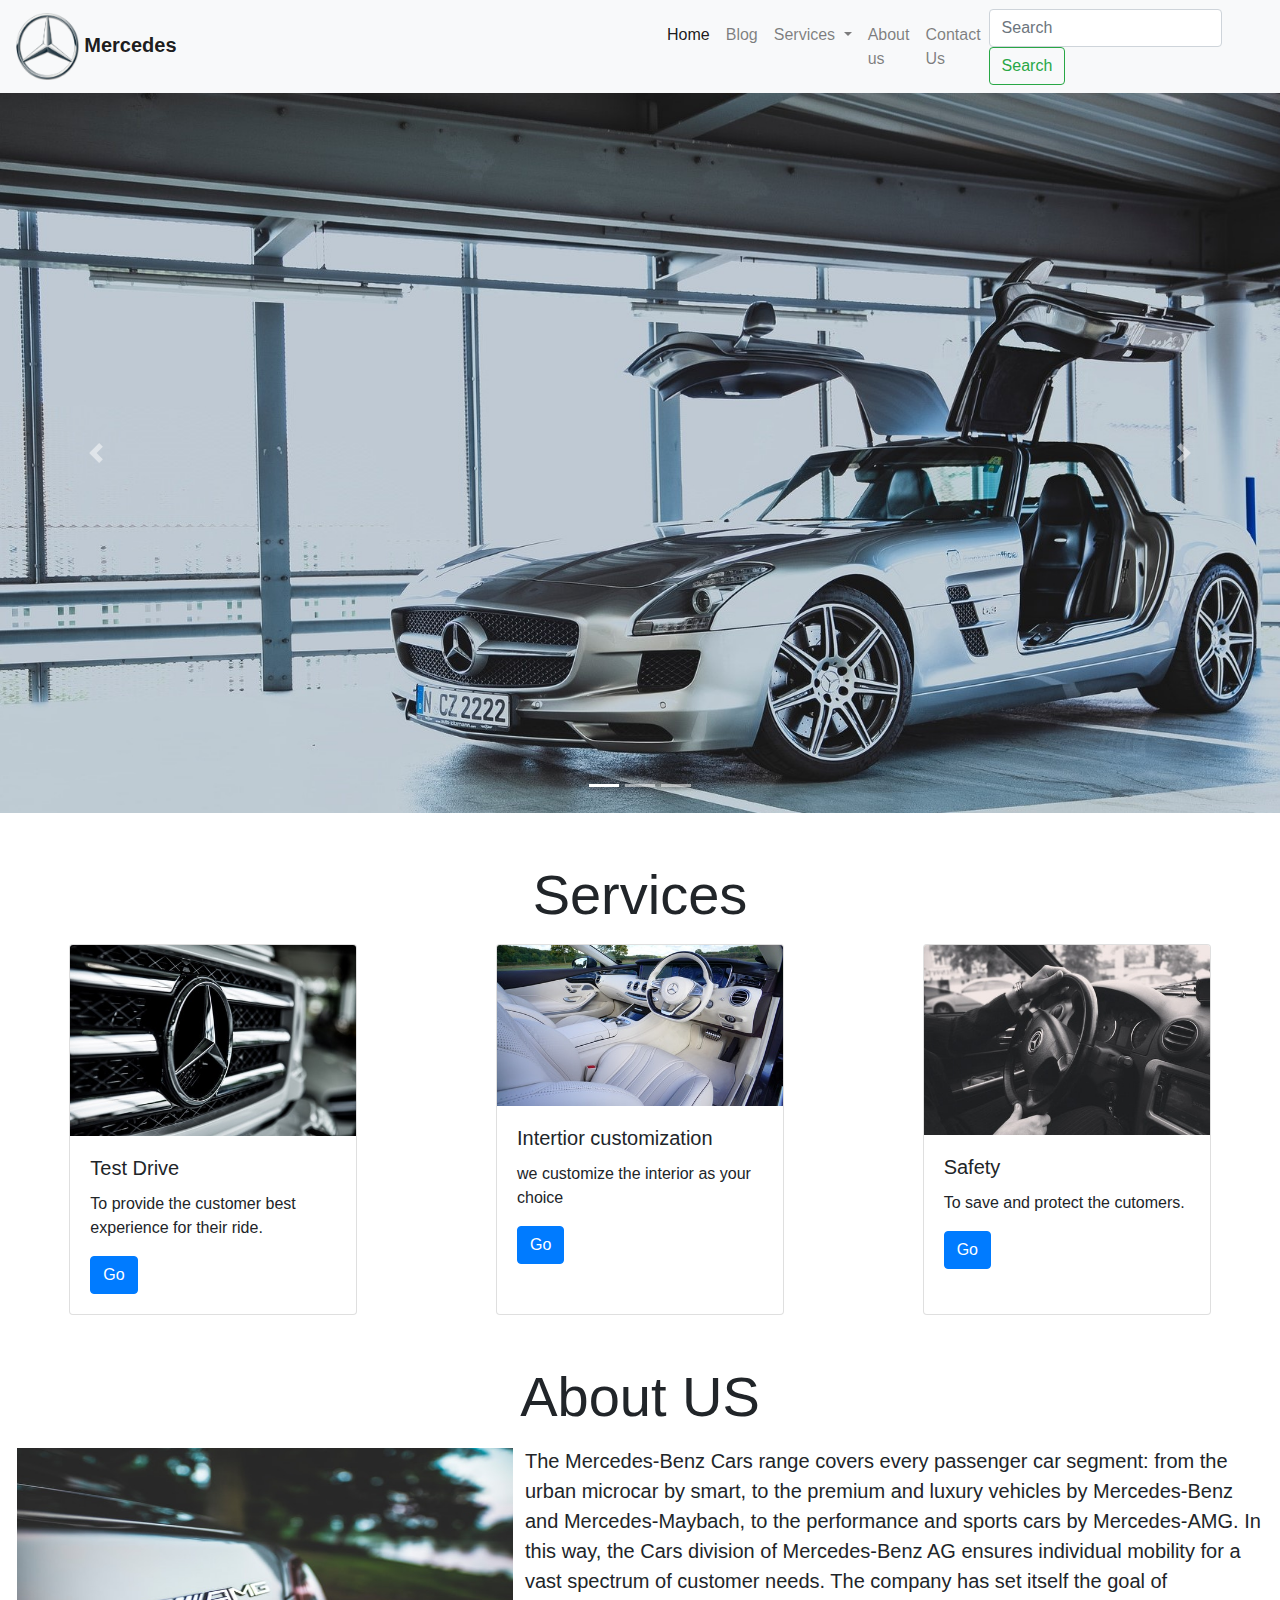
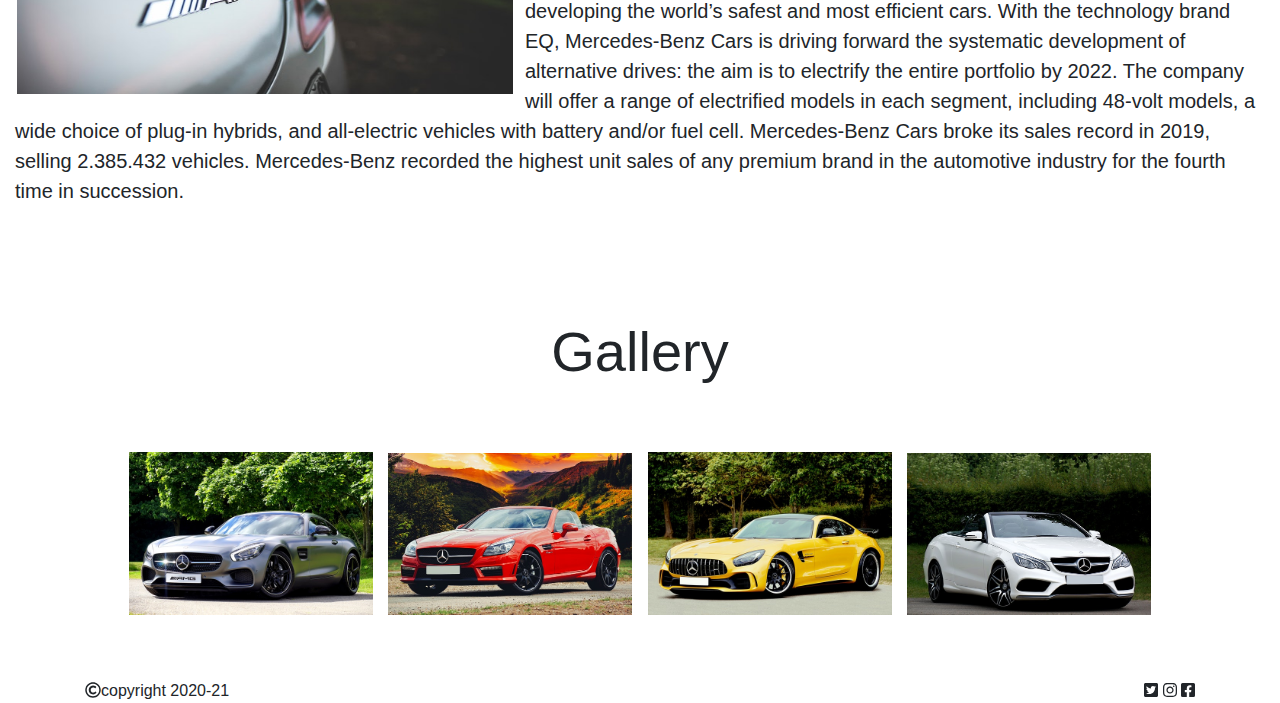
<file: index.html>
<!DOCTYPE html>
<html lang="en" dir="ltr">
  <head>
    <meta charset="utf-8">
    <title></title>

      <link rel="stylesheet" href="css/bootstrap.min.css" >
      <script src="js/jQuery.js"></script>
      <script src="js/bootstrap.min.js"></script>
      <script src="js/all.min.js"></script>
      <link href="https://fonts.googleapis.com/css2?family=Roboto+Condensed&display=swap" rel="stylesheet">
      <link
    rel="stylesheet"
    href="css\animate.min.css">
      <link rel="stylesheet" href="css\indexstyle.css">
      <link href="https://fonts.googleapis.com/css2?family=Ibarra+Real+Nova&display=swap" rel="stylesheet">

  </head>
  <body>
<header>

      <nav class="navbar navbar-expand-lg navbar-light bg-light ">
    <a class="navbar-brand" href="#">
      <img src="images\Daco_4430093.png" width="10%" ><b>  Mercedes</b></a>
    <button class="navbar-toggler" type="button" data-toggle="collapse" data-target="#navbarSupportedContent" aria-controls="navbarSupportedContent" aria-expanded="false" aria-label="Toggle navigation">
      <span class="navbar-toggler-icon"></span>
    </button>

    <div class="collapse navbar-collapse" id="navbarSupportedContent">
      <ul class="navbar-nav mr-auto">
        <li class="nav-item active">
          <a class="nav-link" href="index.html">Home <span class="sr-only">(current)</span></a>
        </li>
        <li class="nav-item">
          <a class="nav-link" href="Blog.html">Blog</a>
        </li>
        <li class="nav-item dropdown">
          <a class="nav-link dropdown-toggle" href="#" id="navbarDropdown" role="button" data-toggle="dropdown" aria-haspopup="true" aria-expanded="false">
            Services
          </a>
          <div class="dropdown-menu" aria-labelledby="navbarDropdown">
            <a class="dropdown-item" href="#">Models</a>
            <a class="dropdown-item" href="#">Test Drive</a>
            <a class="dropdown-item" href="#">Spare parts</a>
            <div class="dropdown-divider"></div>
            <a class="dropdown-item" href="#">Something else here</a>
          </div>
        </li>
        <li class="nav-item">
          <a class="nav-link" href="About-us.html">About us</a>
        </li>
        <li class="nav-item">
          <a class="nav-link" href="http://localhost/Contactus.php">Contact Us</a>
        </li>
      </ul>
      <form class="form-inline my-2 my-lg-0">
        <input class="form-control mr-sm-2" type="search" placeholder="Search" aria-label="Search">
        <button class="btn btn-outline-success my-2 my-sm-0" type="submit">Search</button>
      </form>
    </div>
  </nav>
</header>
<div>
  <div id="carouselExampleCaptions" class="carousel slide " data-ride="carousel">
  <ol class="carousel-indicators">
    <li data-target="#carouselExampleCaptions" data-slide-to="0" class="active"></li>
    <li data-target="#carouselExampleCaptions" data-slide-to="1"></li>
    <li data-target="#carouselExampleCaptions" data-slide-to="2"></li>
  </ol>
  <div class="carousel-inner">
    <div class="carousel-item active ">
      <img src="images\car2.jpg" class="d-block w-100" alt="..." >
      <div class="carousel-caption d-none d-md-block animate__animated animate__fadeInLeft" id="first">
        The New Mercedes AMG GT series
        <h5  class="click"><button action="submit" class="button">Learn more</button></h5>
      </div>
    </div>
    <div class="carousel-item">
      <img src="images\gray-mercedez-benz-coupe-193021.jpg" class="d-block w-100" alt="..." >
      <div class="carousel-caption d-none d-md-block animate__animated animate__fadeInLeft" id="second">
          New Mercedes AMG roadster(Limited Edition)
        <h5>Best sadan car of 2020.</h5>
      </div>
    </div>
    <div class="carousel-item" >
      <img src="images\mercedes.jpg" class="d-block w-100" alt="...">
      <div class="carousel-caption d-none d-md-block  animate__animated animate__fadeInLeft" id="third">
    New arrivals
        <h5>The best Models cars in 2020.</h5>
      </div>
    </div>

  </div>
  <a class="carousel-control-prev" href="#carouselExampleCaptions" role="button" data-slide="prev">
    <span class="carousel-control-prev-icon" aria-hidden="true"></span>
    <span class="sr-only">Previous</span>
  </a>
  <a class="carousel-control-next" href="#carouselExampleCaptions" role="button" data-slide="next">
    <span class="carousel-control-next-icon" aria-hidden="true"></span>
    <span class="sr-only">Next</span>
  </a>
</div>
</div>
<div id="Services ">

<h1 id="serv" class="text-center display-4 heading  mt-5 mb-3 animate__animated animate__slideInDown">Services</h1>
<div class="container-fluid">
  <div class="row justify-content-around">


<div class="card" style="width: 18rem;">
  <img class="card-img-top" src="images\shallow-focus-of-mercedes-benz-emblem-1236792.jpg" alt="Card image cap">
  <div class="card-body">
    <h5 class="card-title">Test Drive</h5>
    <p class="card-text">To provide the customer best experience for their ride.</p>
    <a href="#" class="btn btn-primary">Go </a>
  </div>
</div>
<div class="card" style="width: 18rem;">
  <img class="card-img-top" src="images\white-mercedes-benz-interior-design-193999.jpg" alt="Card image cap">
  <div class="card-body">
    <h5 class="card-title">Intertior customization</h5>
    <p class="card-text">we customize the interior as your choice</p>
    <a href="#" class="btn btn-primary">Go </a>
  </div>
</div>
<div class="card"  style="width: 18rem;">
  <img class="card-img-top" src="images\man-people-driving-businessman-58724.jpg" alt="Card image cap">
  <div class="card-body">
    <h5 class="card-title">Safety</h5>
    <p class="card-text">To save and protect the cutomers.</p>
    <a href="#" class="btn btn-primary">Go </a>
  </div>
</div>
</div>
<div class="about">
  <h1 id="aboutus" class="text-center display-4 heading  mt-5 mb-3 animate__animated animate__slideInDown">About US</h1>
  <img class="image"src="images\car-vehicle-concept-automobile-2847909.jpg" alt="" style="float: left; margin-right: 10px;margin-bottom:5px;padding:2px; border: solid vlack 1px;" height=250 width=500 />
  <p style="font-size: 20px">
    The Mercedes-Benz Cars range covers every passenger car segment: from the urban microcar by smart, to the premium and luxury vehicles by Mercedes-Benz and Mercedes-Maybach, to the performance and sports cars by Mercedes-AMG. In this way, the Cars division of Mercedes-Benz AG ensures individual mobility for a vast spectrum of customer needs. The company has set itself the goal of developing the world’s safest and most efficient cars. With the technology brand EQ, Mercedes-Benz Cars is driving forward the systematic development of alternative drives: the aim is to electrify the entire portfolio by 2022.

The company will offer a range of electrified models in each segment, including 48-volt models, a wide choice of plug-in hybrids, and all-electric vehicles with battery and/or fuel cell. Mercedes-Benz Cars broke its sales record in 2019, selling 2.385.432 vehicles. Mercedes-Benz recorded the highest unit sales of any premium brand in the automotive industry for the fourth time in succession.
  </p>

</div>
<br />
<br />
<div class="container-fluid text-center display-4 heading  mt-5 mb-3 animate__animated animate__slideInDown gal">Gallery<br>
  <br />
 <img src="images\alloy-asphalt-auto-automobile-241316.jpg" alt=".." width="20%" height="40%"/>
 <img src="images\red-mercedes-benz-convertible-1335077.jpg" alt=".." width="20%" height="40%" >
 <img src="images\yellow-mercedes-benz-beside-trees-2365572.jpg" alt=".." width="20%" height="40%"/>
 <img src="images\white-mercedes-benz-convertible-coupe-4046415.jpg" alt=".." width="20%" height="40%"/>

</div>
<br ><br>
<footer id="Footer">
  <div class="container">
    <div class="row">
      <div class="col-6">
          <i class="far fa-copyright"></i>copyright 2020-21
        </div>
      <div class="col-6" align="right">
        <span>  <i class="fab fa-twitter-square"></i></span>
        <span><i class="fab fa-instagram"></i></span>
        <span>
          <i class="fab fa-facebook-square"></i>
        </span>
      </div>
    </div>

  </div>
</footer>
  </body>
</html>
</file>
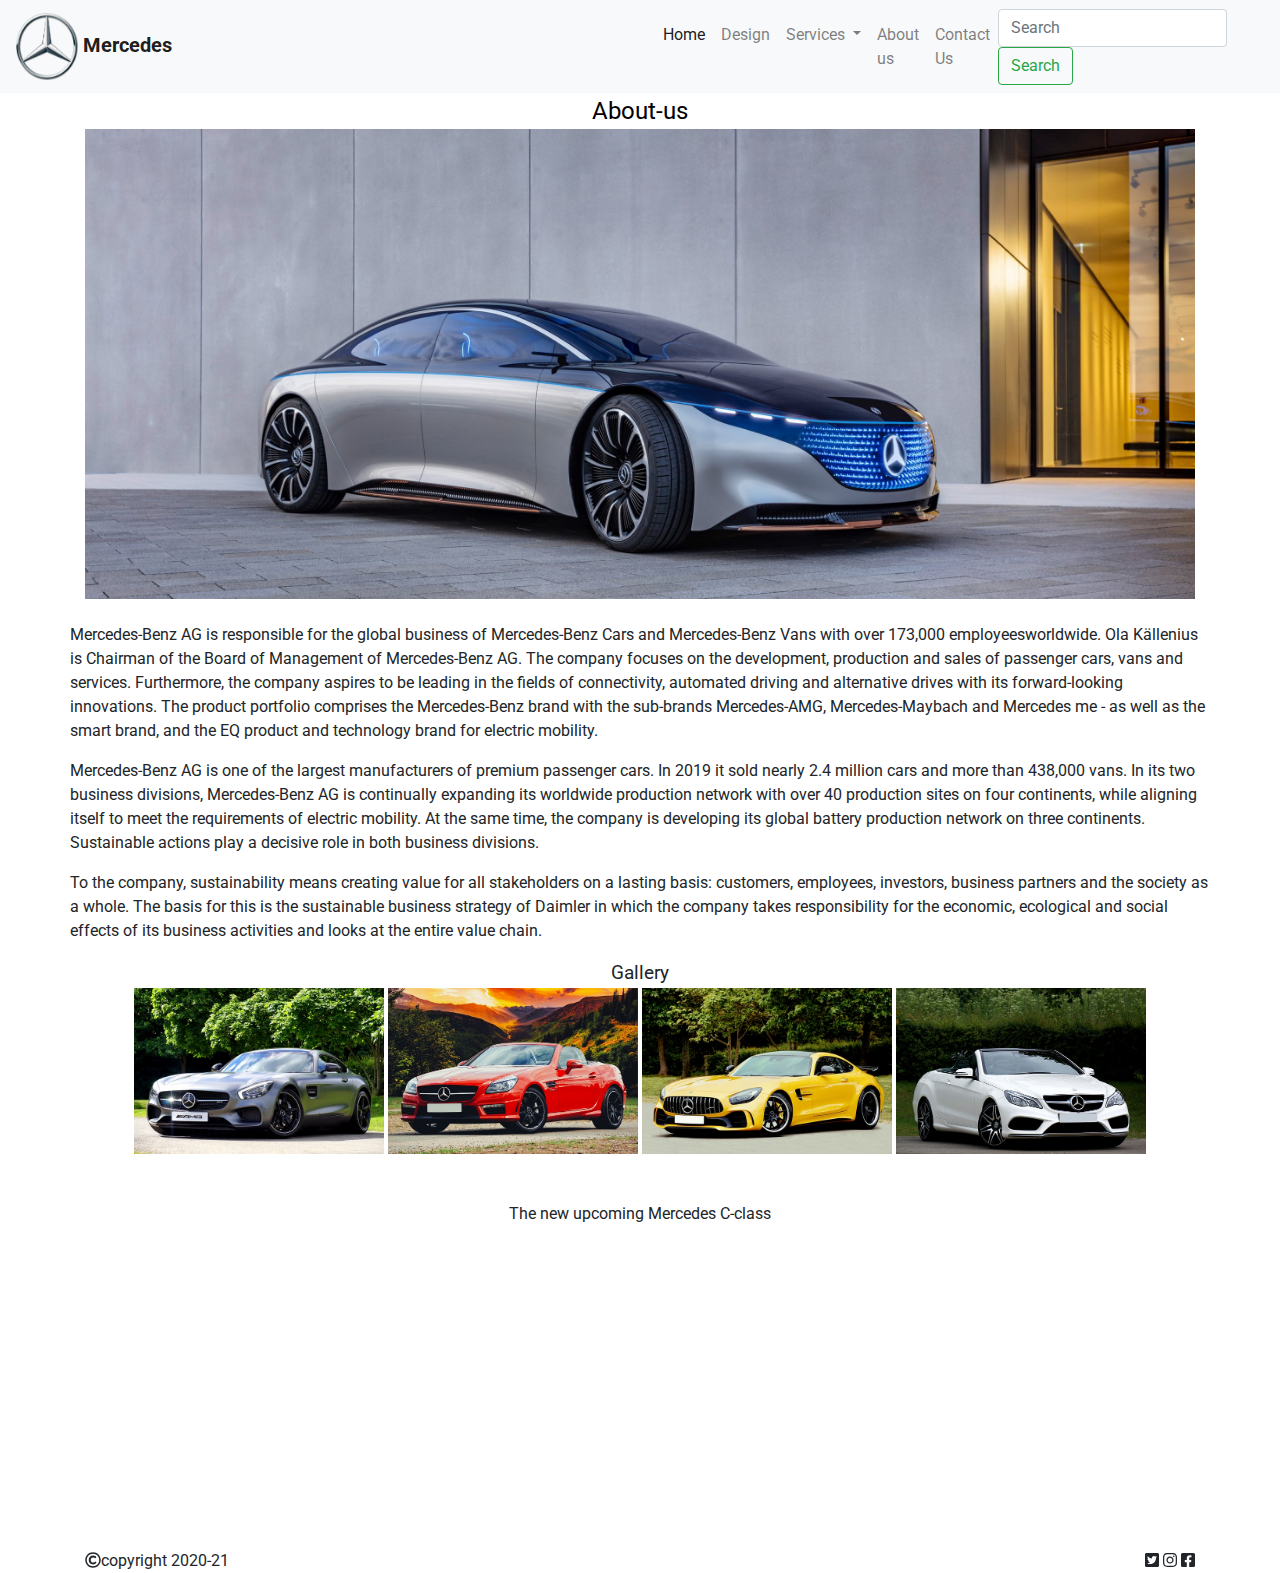
<file: About-us.html>
<!DOCTYPE html>
<html lang="en" dir="ltr">
  <head>
    <meta charset="utf-8">
    <title></title>
    <link rel="stylesheet" href="css/bootstrap.min.css" >
    <script src="js/jQuery.js"></script>
    <script src="js/bootstrap.min.js"></script>
    <script src="js/all.min.js"></script>
    <link rel="stylesheet" href="css\style.css">
    <link href="https://fonts.googleapis.com/css2?family=Ibarra+Real+Nova&family=Noto+Sans+JP&family=Roboto&display=swap" rel="stylesheet">
  </head>
  <body>
    <header>
  <nav class="navbar navbar-expand-lg navbar-light bg-light">
        <a class="navbar-brand" href="#">
          <img src="images\Daco_4430093.png" width="10%" ><b>  Mercedes</b></a>
        <button class="navbar-toggler" type="button" data-toggle="collapse" data-target="#navbarSupportedContent" aria-controls="navbarSupportedContent" aria-expanded="false" aria-label="Toggle navigation">
          <span class="navbar-toggler-icon"></span>
        </button>

        <div class="collapse navbar-collapse" id="navbarSupportedContent">
          <ul class="navbar-nav mr-auto">
            <li class="nav-item active">
              <a class="nav-link" href="index.html">Home <span class="sr-only">(current)</span></a>
            </li>
            <li class="nav-item">
              <a class="nav-link" href="#">Design</a>
            </li>
            <li class="nav-item dropdown">
              <a class="nav-link dropdown-toggle" href="#" id="navbarDropdown" role="button" data-toggle="dropdown" aria-haspopup="true" aria-expanded="false">
                Services
              </a>
              <div class="dropdown-menu" aria-labelledby="navbarDropdown">
                <a class="dropdown-item" href="#">Models</a>
                <a class="dropdown-item" href="#">Test Drive</a>
                <a class="dropdown-item" href="#">Spare parts</a>
                <div class="dropdown-divider"></div>
                <a class="dropdown-item" href="#">Something else here</a>
              </div>
            </li>
            <li class="nav-item">
              <a class="nav-link" href="#">About us</a>
            </li>
            <li class="nav-item">
              <a class="nav-link" href="http://localhost/Contactus.php">Contact Us</a>
            </li>
          </ul>
          <form class="form-inline my-2 my-lg-0">
            <input class="form-control mr-sm-2" type="search" placeholder="Search" aria-label="Search">
            <button class="btn btn-outline-success my-2 my-sm-0" type="submit">Search</button>
          </form>
        </div>
      </nav>
    </header>
    <div class="container" id="myname">
      <big >About-us</big>
      <img src="images\01-mercedes-benz-ag-company-3400x1440.jpeg" >
    </div>
    <br >
    <div class="paragraph">
    <!-- Categories: brandhub-embxp.paragraph.publish-->
    <div class="container-outer background-white" data-analytics-content-milestone="4">
     <div class="brandhub-paragraph-section variant-4-4-4 variant-spacing-below   ">
      <div class="container brandhub-paragraph-container">
       <div class="row">
        <div class="brandhub-paragraph-col brandhub-paragraph-col-top reveal-it brandhub-fade-in from-bottom reveal-it-loaded view">
         <div>
          <div class="paragraph-top parsys">
           <div class="paragraphtext">
            <div class="brandhub-paragraph-indent brandhub-paragraph-text brandhub-list-style brandhub-list-style-arrow-right  arrow-right">
             <p>Mercedes-Benz AG is responsible for the global business of Mercedes-Benz Cars and Mercedes-Benz Vans with&nbsp;over 173,000 employeesworldwide. Ola Källenius is Chairman of the Board of Management of Mercedes-Benz AG. The company focuses on the development, production and sales of passenger cars, vans and services. Furthermore, the company aspires to be leading in the fields of connectivity,&nbsp;automated&nbsp;driving and alternative drives with its forward-looking innovations. The product portfolio comprises the Mercedes-Benz brand with the sub-brands Mercedes-AMG, Mercedes-Maybach and Mercedes me - as well as the smart brand, and the EQ product and technology brand for electric mobility.</p>
            </div>
           </div>
          </div>
         </div>
        </div>
        <div class="brandhub-paragraph-col brandhub-paragraph-col-left reveal-it brandhub-fade-in brandhub-from-bottom reveal-it-loaded view">
         <div>
          <div class="paragraph-left parsys">
           <div class="paragraphtext">
            <div class="brandhub-paragraph-indent brandhub-paragraph-text brandhub-list-style brandhub-list-style-arrow-right  arrow-right">
             <p>Mercedes-Benz AG is one of the largest manufacturers of premium passenger cars. In&nbsp;2019&nbsp;it sold&nbsp;nearly 2.4 million cars&nbsp;and&nbsp;more than 438,000 vans.&nbsp;In its two business divisions, Mercedes-Benz AG is continually expanding its worldwide production network with over 40 production sites on four continents, while aligning itself to meet the requirements of electric mobility. At the same time, the company is developing its global battery production network on three continents. Sustainable actions play a decisive role in both business divisions.</p>
            </div>
           </div>
          </div>
         </div>
        </div>
        <div class="brandhub-paragraph-col brandhub-paragraph-col-right reveal-it brandhub-fade-in brandhub-from-bottom reveal-it-loaded view">
         <div>
          <div class="paragraph-right parsys">
           <div class="paragraphtext">
            <div class="brandhub-paragraph-indent brandhub-paragraph-text brandhub-list-style brandhub-list-style-arrow-right  arrow-right">
             <p>To the company, sustainability means creating value for all stakeholders on a lasting basis: customers, employees, investors, business partners and the society as a whole. The basis for this is the sustainable business strategy of Daimler in which the company takes responsibility for the economic, ecological and social effects of its business activities and looks at the entire value chain.&nbsp; &nbsp;&nbsp;</p>
            </div>
           </div>
          </div>
         </div>
        </div>
       </div>
      </div>
     </div>
    </div>
   </div>
   <div class="container-fluid "><big>Gallery</big><br>
    <img src="images\alloy-asphalt-auto-automobile-241316.jpg" alt=".." width="20%" height="40%"/>
    <img src="images\red-mercedes-benz-convertible-1335077.jpg" alt=".." width="20%" height="40%" >
    <img src="images\yellow-mercedes-benz-beside-trees-2365572.jpg" alt=".." width="20%" height="40%"/>
    <img src="images\white-mercedes-benz-convertible-coupe-4046415.jpg" alt=".." width="20%" height="40%"/>

   </div>
   <br ><br>
   <div class="cen">
     The new upcoming Mercedes C-class
   </div>
  <div class="video">
    <iframe src="https://www.youtube.com/embed/3eZBzYtifBE?" autoplay="1" width="560" height="315" frameborder="0"></iframe>
  </div>
  <footer id="Footer">
    <div class="container">
      <div class="row">
        <div class="col-6">
            <i class="far fa-copyright"></i>copyright 2020-21
          </div>
        <div class="col-6" align="right">
          <span>  <i class="fab fa-twitter-square"></i></span>
          <span><i class="fab fa-instagram"></i></span>
          <span>
            <i class="fab fa-facebook-square"></i>
          </span>


        </div>
      </div>

    </div>
  </footer>


  </body>
</html>
</file>
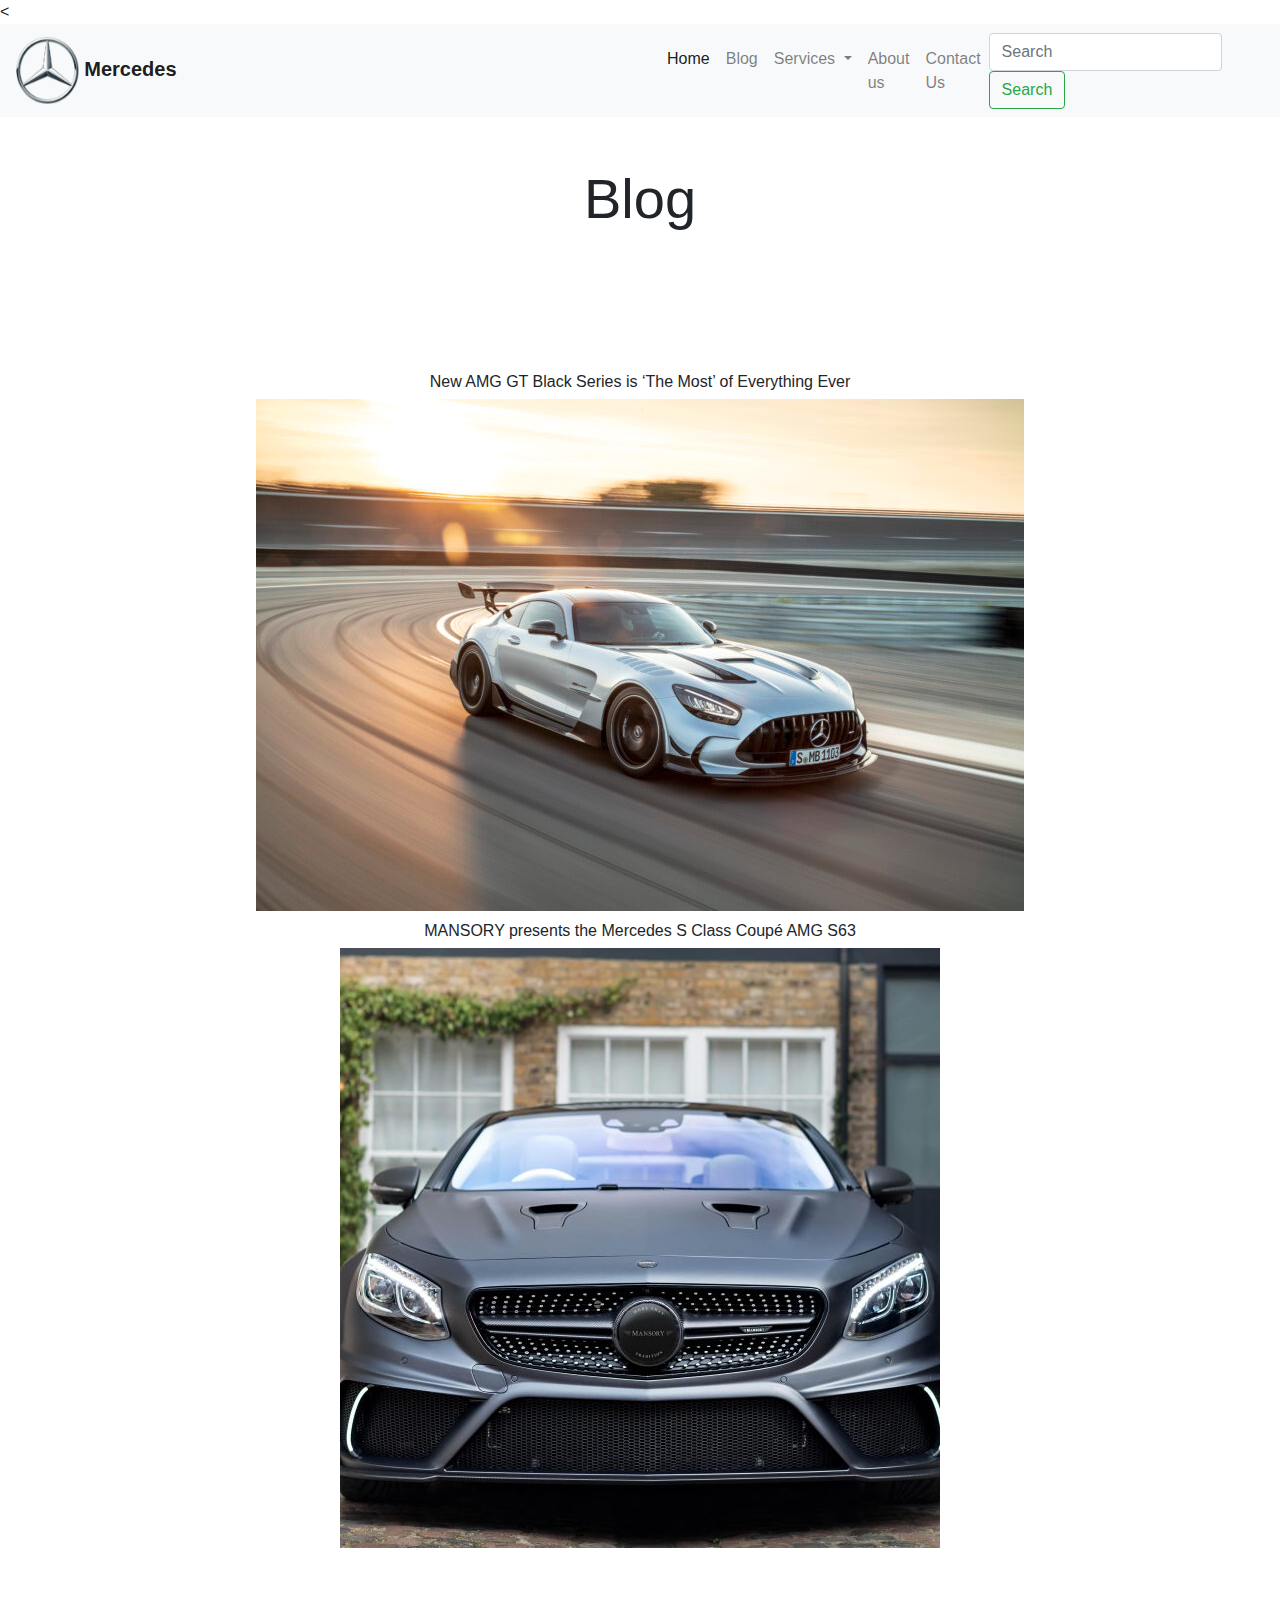
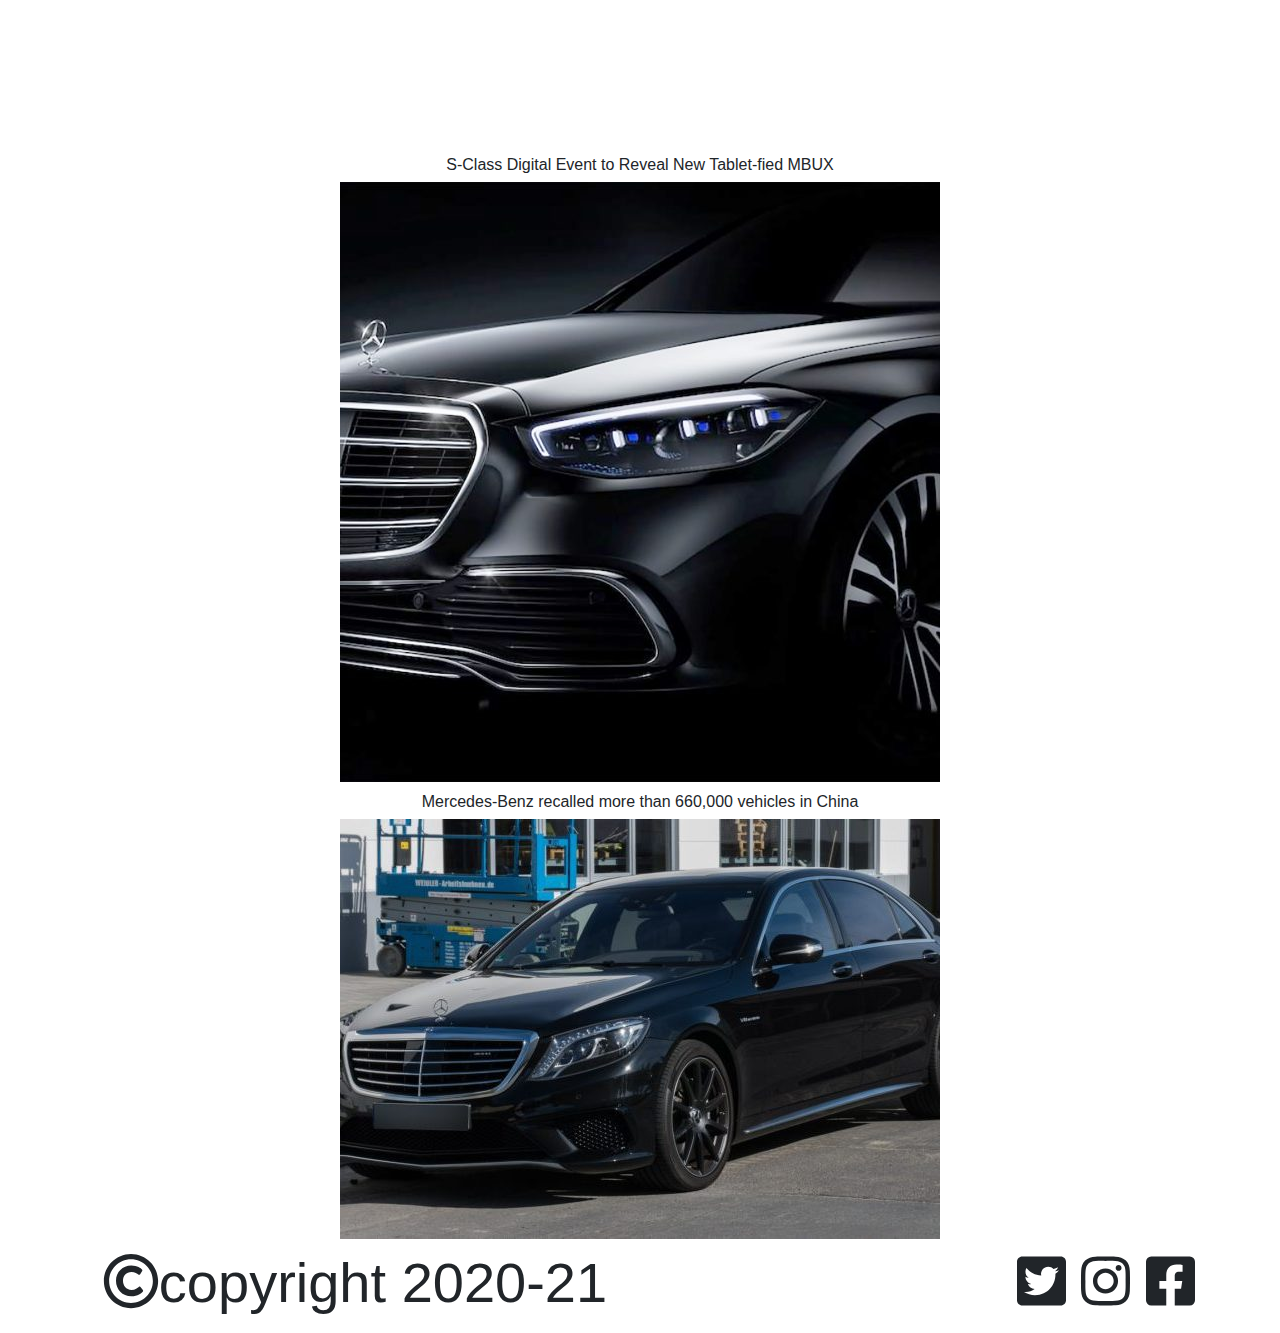
<file: Blog.html>
<<!DOCTYPE html>
<html lang="en" dir="ltr">
  <head>
    <meta charset="utf-8">
    <title></title>
      <link rel="stylesheet" href="css/bootstrap.min.css" >
      <script src="js/jQuery.js"></script>
      <script src="js/bootstrap.min.js"></script>
      <script src="js/all.min.js"></script>
      <link href="https://fonts.googleapis.com/css2?family=Roboto+Condensed&display=swap" rel="stylesheet">
      <link
    rel="stylesheet"
    href="css\animate.min.css">
      <link rel="stylesheet" href="css\blogstyle.css">
      <link href="https://fonts.googleapis.com/css2?family=Ibarra+Real+Nova&display=swap" rel="stylesheet">

  </head>
  <body>
    <header>

          <nav class="navbar navbar-expand-lg navbar-light bg-light ">
        <a class="navbar-brand" href="#">
          <img src="images\Daco_4430093.png" width="10%" ><b>  Mercedes</b></a>
        <button class="navbar-toggler" type="button" data-toggle="collapse" data-target="#navbarSupportedContent" aria-controls="navbarSupportedContent" aria-expanded="false" aria-label="Toggle navigation">
          <span class="navbar-toggler-icon"></span>
        </button>

        <div class="collapse navbar-collapse" id="navbarSupportedContent">
          <ul class="navbar-nav mr-auto">
            <li class="nav-item active">
              <a class="nav-link" href="index.html">Home <span class="sr-only">(current)</span></a>
            </li>
            <li class="nav-item">
              <a class="nav-link" href="Blog.html">Blog</a>
            </li>
            <li class="nav-item dropdown">
              <a class="nav-link dropdown-toggle" href="#" id="navbarDropdown" role="button" data-toggle="dropdown" aria-haspopup="true" aria-expanded="false">
                Services
              </a>
              <div class="dropdown-menu" aria-labelledby="navbarDropdown">
                <a class="dropdown-item" href="#">Models</a>
                <a class="dropdown-item" href="#">Test Drive</a>
                <a class="dropdown-item" href="#">Spare parts</a>
                <div class="dropdown-divider"></div>
                <a class="dropdown-item" href="#">Something else here</a>
              </div>
            </li>
            <li class="nav-item">
              <a class="nav-link" href="About-us.html">About us</a>
            </li>
            <li class="nav-item">
              <a class="nav-link" href="http://localhost/Contactus.php">Contact Us</a>
            </li>
          </ul>
          <form class="form-inline my-2 my-lg-0">
            <input class="form-control mr-sm-2" type="search" placeholder="Search" aria-label="Search">
            <button class="btn btn-outline-success my-2 my-sm-0" type="submit">Search</button>
          </form>
        </div>
      </nav>
    </header>

    <div class="container-fluid text-center display-4 heading  mt-5 mb-3 animate__animated animate__slideInDown">Blog<br><br /><br />
      <div class="row">
      <div class="column">
      <h6>New AMG GT Black Series is ‘The Most’ of Everything Ever</h6>
      <img src="images\2020-05-21_Image_20C0259-019-768x512.jpg" alt="" ></div>
      <div class="column">
      <h6>MANSORY presents the Mercedes S Class Coupé AMG S63</h6>
      <img src="images\mansory_mercedes-benz_s-coupe_wide_black_edition_15-600x600.jpg" alt="" </div><br /><br />
<br /><br />
      <div class="column">
      <h6>S-Class Digital Event to Reveal New Tablet-fied MBUX</h6>
      <img src="images\Mercedes-S-Class-600x600.jpg" alt=""></div>
      <div class="column">
      <h6>Mercedes-Benz recalled more than 660,000 vehicles in China</h6>
      <img src="images\Mercedes-News-600x420.jpg" alt=""></div>
    </div>
    </div>
    <footer id="Footer">
      <div class="container">
        <div class="row">
          <div class="col-6">
              <i class="far fa-copyright"></i>copyright 2020-21
            </div>
          <div class="col-6" align="right">
            <span>  <i class="fab fa-twitter-square"></i></span>
            <span><i class="fab fa-instagram"></i></span>
            <span>
              <i class="fab fa-facebook-square"></i>
            </span>
          </div>
        </div>

      </div>
    </footer>
  </body>
</html>
</file>
